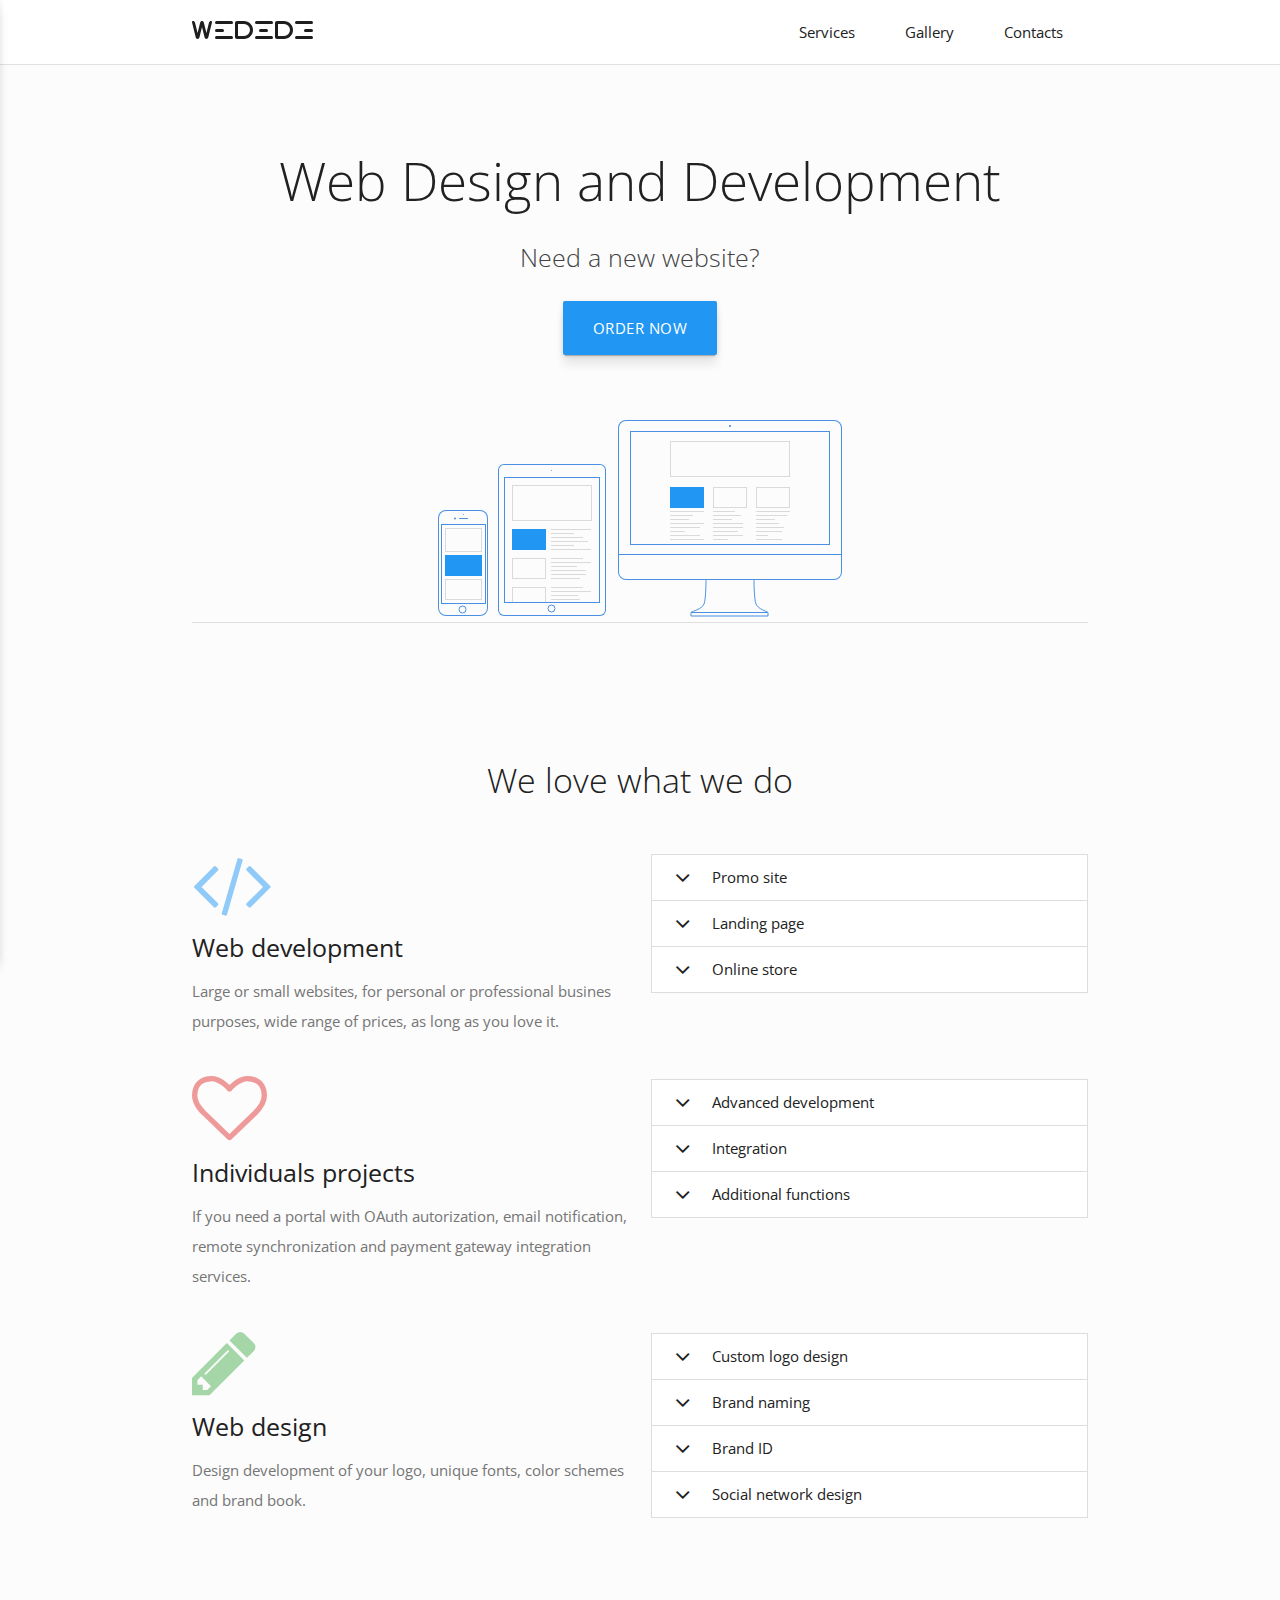
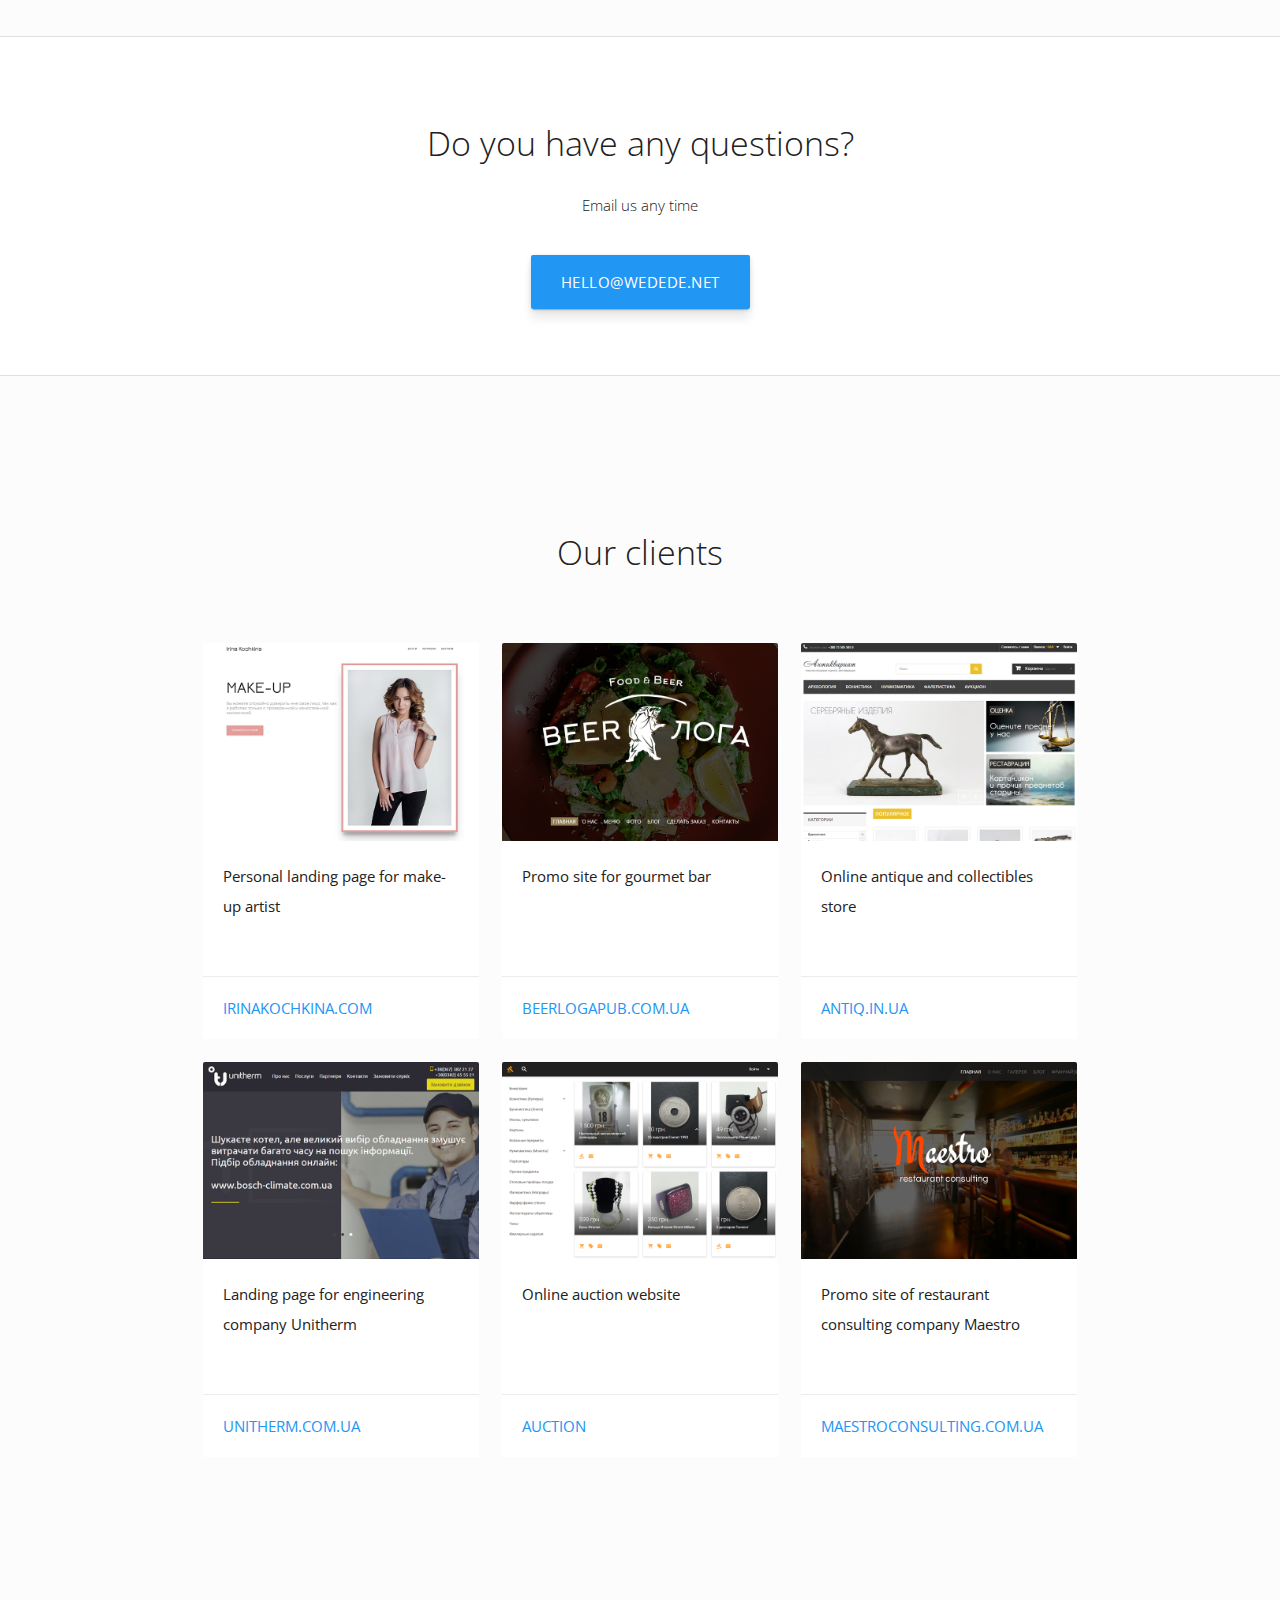
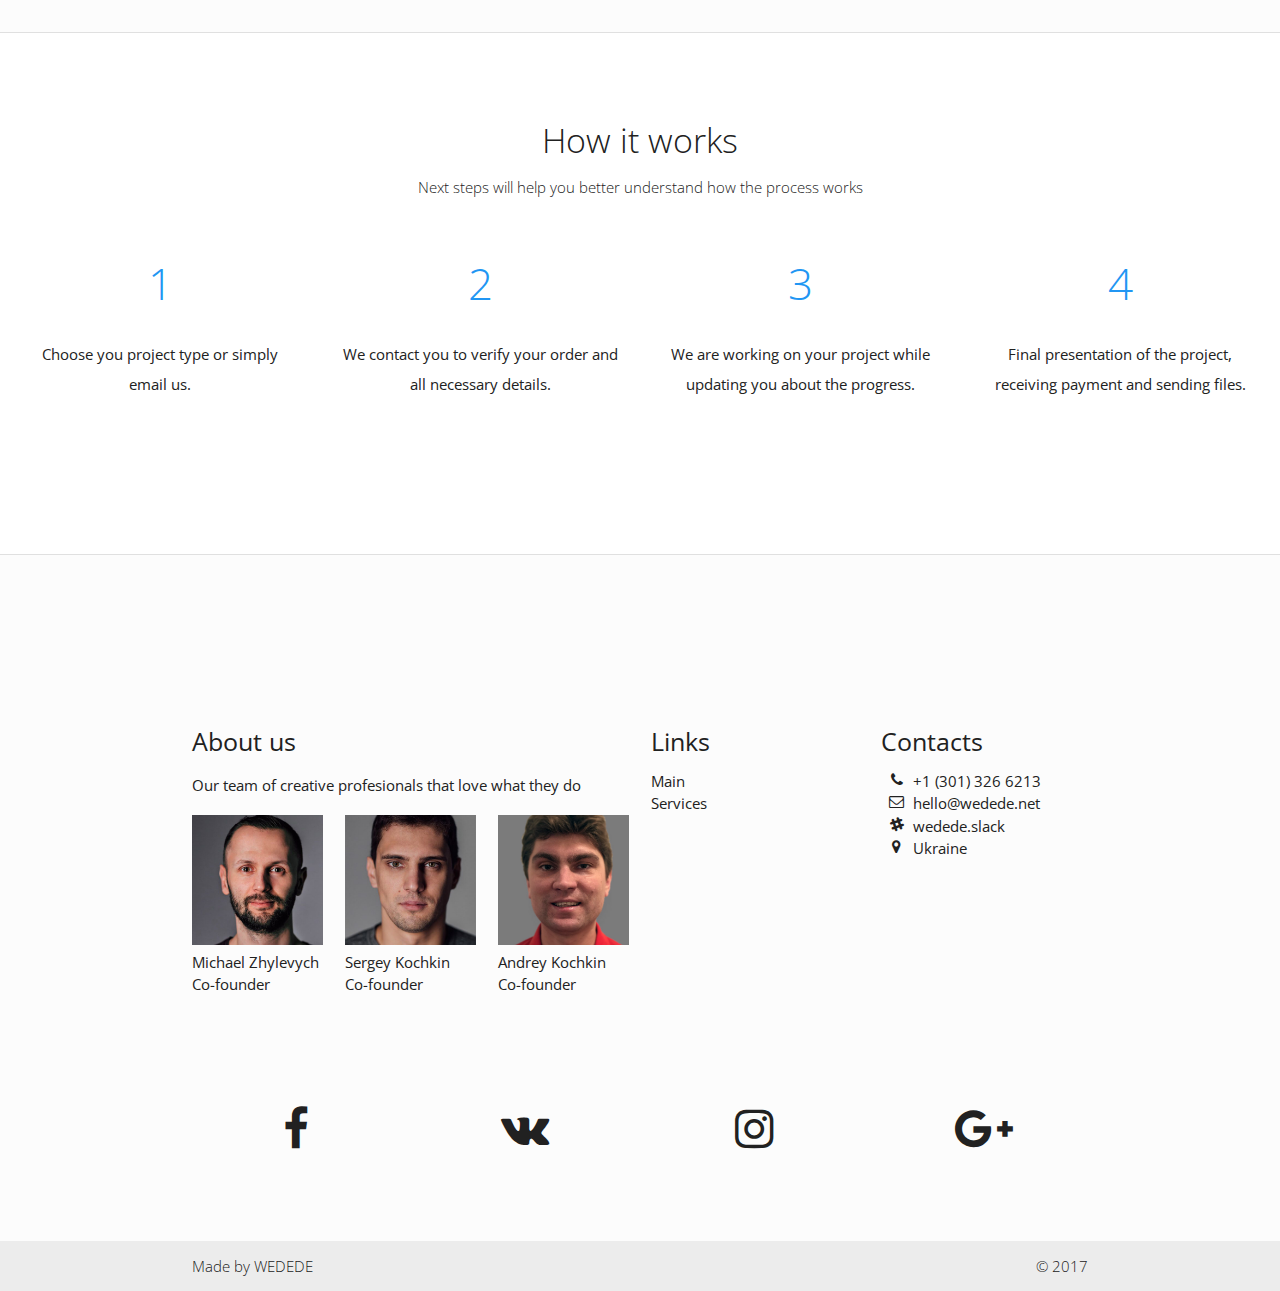
<file: html_css/wedede.net/index.html>
<!DOCTYPE html>
<html lang="en">

<head>
    <meta http-equiv="Content-Type" content="text/html; charset=UTF-8" />
    <meta name="keywords" content="Creation, developing, supporting, site, SEO, SMM, Ukraine">
    <meta name="description" content="We are creative, passionate and dedicated team with over a 5 years of web development experience">
    <meta name="viewport" content="width=device-width, initial-scale=1, maximum-scale=1.0" />
    <meta name=“robots” content=“index,follow”/>
    <META NAME="AUTHOR" content="www.wedede.net" />

    <title>Wedede - Web Design and Development</title>

    <link href="icons/favicon.png" rel="shortcut icon" type="image/png">
    <link rel="apple-touch-icon" sizes="120x120" href="icons/apple-touch-icon.png">
    <link rel="icon" type="image/png" href="icons/favicon-32x32.png" sizes="32x32">
    <link rel="icon" type="image/png" href="icons/favicon-16x16.png" sizes="16x16">
    <link rel="mask-icon" href="icons/safari-pinned-tab.svg" color="#4179e6">
    <meta name="theme-color" content="#ffffff">
    
   <!-- CSS  -->
    <link href="https://fonts.googleapis.com/css?family=Open+Sans:300,400,600,700&amp;subset=cyrillic" rel="stylesheet">
    <link href="css/materialize.min.css" type="text/css" rel="stylesheet" media="screen,projection" />
    <link href="css/style.min.css" type="text/css" rel="stylesheet" media="screen,projection" />
    <link rel="stylesheet" href="font-awesome/css/font-awesome.min.css">
    
    <!--  jquery -->
    <script src="js/jquery-2.1.1.min.js"></script>
</head>


<body class="grey lighten-5 grey-text text-darken-4">

    <nav class="white z-depth-0" role="navigation">
        
        <div class="nav-wrapper container">
            <a id="logo-container" href="index.html" class="brand-logo grey-text text-darken-4"><img src="images/wedede_logo.svg"></a>

            <ul class="right hide-on-med-and-down">
                <li><a href="services.html" class="grey-text text-darken-4">Services</a></li>
                <li><a href="#gallery" class="grey-text text-darken-4 jump">Gallery</a></li>
                <li><a href="#contacts" class="grey-text text-darken-4 jump">Contacts</a></li>
            </ul>

            <ul id="nav-mobile" class="side-nav">
                <li><a href="services.html" class="center grey-text text-darken-4">Services</a></li>
                <li><a href="#gallery" class="center grey-text text-darken-4 jump">Gallery</a></li>
                <li><a href="#contacts" class="center grey-text text-darken-4 jump">Contacts</a></li>
            </ul>

            <a href="#" data-activates="nav-mobile" class="button-collapse grey-text text-darken-4"><i class="fa fa-bars fa-2x" aria-hidden="true"></i></a>
        </div>

    </nav>

    <div class="divider"></div>

    <div class="section no-pad-bot" id="index-banner">

        <div class="container">
            <br>
            <br>
            <h2 class="header light grey-text text-darken-4 center animated fadeInDown wow">Web Design and Development</h2>
            <div class="row ">
                <h5 class="grey-text text-darken-3 center light header col s12">Need a new website?</h5>
            </div>
            <div class="row">
                <div class="center">
                    <a href="services.html" id="download-button" class="btn-large blue">Order now</a>
                </div>
            </div>
            <br>
            <br>
        </div>

        <div class="container center">
            <img class="responsive-img" src="images/welcome_div.svg">
        </div>

    </div>

    <div class="container">
        <div class="divider"></div>
    </div>

    <div class="row" style="height: 100px;">
        <div class="col s12"></div>
    </div>

    <div class="container">
        <div class="row center">
            <h4 class="col s12 light center">We love what we do</h4>
        </div>
        <div class="section">
            <!--   Icon Section   -->

            <div class="row">
                <div class="col s12 m12 l6">
                    <div class=""><i class="fa fa-code fa-5x center blue-text  text-lighten-3" aria-hidden="true"></i>
                        <h5 class="">Web development</h5>
                        <p class="grey-text text-darken-1">Large or small websites, for personal or professional busines purposes, wide range of prices, as long as you love it.</p>
                    </div>
                </div>

                <div class="col s12 m12 l6">
                    <ul class="collapsible" data-collapsible="accordion">
                        <li>
                            <div class="collapsible-header"><i class="fa fa-angle-down" aria-hidden="true"></i>Promo site</div>
                            <div class="collapsible-body">
                                <p class="light">Multipage solutions, perfect for small and medium business. &nbsp;
                                    <a class="blue-text" href="services.html?p=site"><i class="fa fa-external-link fa-1x" aria-hidden="true"></i></a>
                                </p>

                            </div>
                        </li>

                        <li>
                            <div class="collapsible-header"><i class="fa fa-angle-down" aria-hidden="true"></i>Landing page</div>
                            <div class="collapsible-body">
                                <p class="light">Single page project, perfect for advertising your business with low startup cost. &nbsp;
                                    <a class="blue-text" href="services.html?p=landing"><i class="fa fa-external-link fa-1x" aria-hidden="true"></i></a></p>
                            </div>
                        </li>

                        <li>
                            <div class="collapsible-header"><i class="fa fa-angle-down" aria-hidden="true"></i>Online store</div>
                            <div class="collapsible-body">
                                <p class="light">Perfect for selling your merchandise and services online. &nbsp;
                                    <a class="blue-text" href="services.html?p=e_commerce"><i class="fa fa-external-link fa-1x" aria-hidden="true"></i></a></p>
                            </div>
                        </li>
                    </ul>
                </div>
            </div>

            <div class="row">
                <div class="col s12 m12 l6">
                    <div class=""><i class="fa fa-heart-o fa-5x center red-text  text-lighten-3" aria-hidden="true"></i>
                        <h5 class="">Individuals projects</h5>
                        <p class="grey-text text-darken-1">If you need a portal with OAuth autorization, email notification, remote synchronization and payment gateway integration services.</p>
                    </div>
                </div>

                <div class="col s12 m12 l6">
                    <ul class="collapsible" data-collapsible="accordion">
                        <li>
                            <div class="collapsible-header"><i class="fa fa-angle-down" aria-hidden="true"></i>Advanced development</div>
                            <div class="collapsible-body">
                                <p class="light">Creations of portals, services, bots and custom software solutions. &nbsp;
                                    <a class="blue-text" href="services.html?i=f_21"><i class="fa fa-external-link fa-1x" aria-hidden="true"></i></a></p>
                            </div>
                        </li>

                        <li>
                            <div class="collapsible-header"><i class="fa fa-angle-down" aria-hidden="true"></i>Integration</div>
                            <div class="collapsible-body">
                                <p class="light">Integration and synchronization of the project with different API and software platforms. &nbsp;
                                    <a class="blue-text" href="services.html?i=f_22"><i class="fa fa-external-link fa-1x" aria-hidden="true"></i></a></p>
                            </div>
                        </li>

                        <li>
                            <div class="collapsible-header"><i class="fa fa-angle-down" aria-hidden="true"></i>Additional functions</div>
                            <div class="collapsible-body">
                                <p class="light">Expansion of existing project using additional modules. &nbsp;
                                    <a class="blue-text" href="services.html?i=f_23"><i class="fa fa-external-link fa-1x" aria-hidden="true"></i></a></p>
                            </div>
                        </li>
                    </ul>
                </div>
            </div>

            <div class="row">
                <div class="col s12 m12 l6">
                    <div class=""><i class="fa fa-pencil fa-5x center green-text  text-lighten-3" aria-hidden="true"></i>
                        <h5 class="">Web design</h5>
                        <p class="grey-text text-darken-1">Design development of your logo, unique fonts, color schemes and brand book.</p>
                    </div>
                </div>

                <div class="col s12 m12 l6">
                    <ul class="collapsible" data-collapsible="accordion">
                        <li>
                            <div class="collapsible-header"><i class="fa fa-angle-down" aria-hidden="true"></i>Custom logo design</div>
                            <div class="collapsible-body">
                                <p class="light">Development of unique and attractive logo for your business or brand. &nbsp;
                                    <a class="blue-text" href="c?i=f_30"><i class="fa fa-external-link fa-1x" aria-hidden="true"></i></a></p>
                            </div>
                        </li>

                        <li>
                            <div class="collapsible-header"><i class="fa fa-angle-down" aria-hidden="true"></i>Brand naming</div>
                            <div class="collapsible-body">
                                <p class="light">Creating of a meaningful name for your company, website or project. &nbsp;
                                    <a class="blue-text" href="services.html?i=f_31"><i class="fa fa-external-link fa-1x" aria-hidden="true"></i></a></p>
                            </div>
                        </li>

                        <li>
                            <div class="collapsible-header"><i class="fa fa-angle-down" aria-hidden="true"></i>Brand ID</div>
                            <div class="collapsible-body">
                                <p class="light">Creating of a visual concept of your corporate style. &nbsp;
                                    <a class="blue-text" href="services.html?i=f_32"><i class="fa fa-external-link fa-1x" aria-hidden="true"></i></a></p>
                            </div>
                        </li>

                        <li>
                            <div class="collapsible-header"><i class="fa fa-angle-down" aria-hidden="true"></i>Social network design</div>
                            <div class="collapsible-body">
                                <p class="light">Devolopment of design elements for your social network groups. &nbsp;
                                    <a class="blue-text" href="services.html?i=f_33"><i class="fa fa-external-link fa-1x" aria-hidden="true"></i></a></p>
                            </div>
                        </li>
                    </ul>
                </div>
            </div>
        </div>
        <!-- end of "section" -->
        <br>
        <br>
        <br>
    </div>

    <div class="divider"></div>

    <div class="row white lighten-5 grey-text text-darken-4">
        <div class="row" style="height:50px;"></div>
        <div class="row container">
            <h4 class="col s12 light center">Do you have any questions?</h4>

            <div class="col s12 l6 center offset-l3">
                <p class="light">Email us any time</p>
            </div>
        </div>

        <div class="col s12 center">
            <input class="btn-large blue white-text" type="button" value="hello@wedede.net" onClick="window.location.href='mailto:hello@wedede.net?subject=Order';" />
        </div>

        <div class="row" style="height:100px;"></div>
        <div class="divider"></div>
    </div>

    <div id="gallery" class="row">

        <div class="row" style="height:100px;"></div>
        <h4 class="col s12 light center">Our clients</h4>
        <div class="row" style="height:100px;"></div>
        <div class="row container">

            <div class="col s12 m6 l4">
                <div class="card hoverable">
                    <div class="card-image">
                        <img src="images/gallery/irinakochkina-com.png">
                    </div>
                    <div class="card-content">
                        <p>Personal landing page for make-up artist</p>
                    </div>
                    <div class="card-action">
                        <a class="blue-text" href="http://irinakochkina.com" target="_blank">irinakochkina.com</a>
                    </div>
                </div>
            </div>

            <div class="col s12 m6 l4">
                <div class="card hoverable">
                    <div class="card-image">
                        <img src="images/gallery/beerlogapub-com-ua.png">
                    </div>
                    <div class="card-content">
                        <p>Promo site for gourmet bar</p>
                    </div>
                    <div class="card-action">
                        <a class="blue-text" href="http://beerlogapub.com.ua" target="_blank">beerlogapub.com.ua</a>
                    </div>
                </div>
            </div>

            <div class="col s12 m6 l4">
                <div class="card hoverable">
                    <div class="card-image">
                        <img src="images/gallery/antiq-in-ua.png">
                    </div>
                    <div class="card-content">
                        <p>Online antique and collectibles store</p>
                    </div>
                    <div class="card-action">
                        <a class="blue-text" href="http://antiq.in.ua" target="_blank">antiq.in.ua</a>
                    </div>
                </div>
            </div>

            <div class="col s12 m6 l4">
                <div class="card hoverable">
                    <div class="card-image">
                        <img src="images/gallery/unitherm-com-ua.png">
                    </div>
                    <div class="card-content">
                        <p>Landing page for engineering company Unitherm</p>
                    </div>
                    <div class="card-action">
                        <a class="blue-text" href="http://unitherm.com.ua" target="_blank">Unitherm.com.ua</a>
                    </div>
                </div>
            </div>

            <div class="col s12 m6 l4">
                <div class="card hoverable">
                    <div class="card-image">
                        <img src="images/gallery/anitq-in-ua-auction.png">
                    </div>
                    <div class="card-content">
                        <p>Online auction website</p>
                    </div>
                    <div class="card-action">
                        <a class="blue-text" href="http://antiq.in.ua/auction/" target="_blank">Auction</a>
                    </div>
                </div>
            </div>

            <div class="col s12 m6 l4">
                <div class="card hoverable">
                    <div class="card-image">
                        <img src="images/gallery/maestroconsulting-com-ua.png">
                    </div>
                    <div class="card-content">
                        <p>Promo site of restaurant consulting company Maestro</p>
                    </div>
                    <div class="card-action">
                        <a class="blue-text" href="http://maestroconsulting.com.ua" target="_blank">Maestroconsulting.com.ua</a>
                    </div>
                </div>
            </div>

        </div>

        <div class="row" style="height:100px;"></div>

    </div>

    <div class="divider"></div>

    <div class="row white lighten-5 grey-text text-darken-4">
        <div class="row" style="height:50px;"></div>

        <div class="row">
            <h4 class="col s12 light center">How it works</h4>

            <div class="center">
                <p class="light">Next steps will help you better understand how the process works</p>
            </div>
        </div>

        <div class="row">

            <div id="test" class="col s12 m3 l3 blue-text">
                <h3 class="thin center">1</h3>
                <div class="col l12">
                    <p class="grey-text text-darken-4 center">Choose you project type or simply email us.</p>
                </div>
            </div>
            <div class="col s12 m3 l3 blue-text">
                <h3 class="thin center">2</h3>
                <div class="col l12">
                    <p class="grey-text text-darken-4 center">We contact you to verify your order and all necessary details.</p>
                </div>
            </div>
            <div class="col s12 m3 l3 blue-text">
                <h3 class="thin center">3</h3>
                <div class="col l12">
                    <p class="grey-text text-darken-4 center">We are working on your project while updating you about the progress.</p>
                </div>
            </div>
            <div class="col s12 m3 l3 blue-text">
                <h3 class="thin center">4</h3>
                <div class="col l12">
                    <p class="grey-text text-darken-4 center">Final presentation of the project, receiving payment and sending files.</p>
                </div>
            </div>

        </div>

        <div class="row" style="height:100px;"></div>
        <div class="divider"></div>
    </div>

    <div class="row" style="height: 100px;">
        <div class="col s12"></div>
    </div>

    <footer class="page-footer grey lighten-5">
        <div class="container">
            <div id="contacts" class="row">
                <div class="col l6 s12">
                    <h5 class="">About us</h5>
                    <p class="">Our team of creative profesionals that love what they do</p>

                   <div class="row">
                        <div class="col s4 m4 l4"><img class="responsive-img" src="images/photo/MZ.jpg">Michael Zhylevych<br>Co-founder</div>
                        <div class="col s4 m4 l4"><img class="responsive-img" src="images/photo/SK.jpg">Sergey Kochkin<br>Co-founder</div>
                       <div class="col s4 m4 l4"><img class="responsive-img" src="images/photo/AK.jpg">Andrey Kochkin<br>Co-founder</div>
                    </div>

                </div>
                <div class="col l3 s12">
                    <h5 class="grey-text text-darken-4">Links</h5>
                    <ul>
                        <li><a class="grey-text text-darken-4" href="index.html">Main</a></li>
                        <li><a class="grey-text text-darken-4" href="services.html">Services</a></li>
                    </ul>
                </div>
                <div class="col l3 s12">
                    <h5 class="grey-text text-darken-4">Contacts</h5>
                    <ul class="fa-ul">
                        <li class="grey-text text-darken-4"><i class="fa-li fa fa-phone fa-1x"></i>+1 (301) 326 6213</li>
                        <li class="grey-text text-darken-4"><i class="fa-li fa fa-envelope-o fa-1x"></i><a class="grey-text text-darken-4" href="mailto:hello@wedede.net?subject=Order">hello@wedede.net</a></li>
                        <li class="grey-text text-darken-4 hide-on-med-and-down"><i class="fa-li fa fa-slack fa-1x"></i><a class="grey-text text-darken-4" href="https://wedede.slack.com/messages/hello" target="_blank">wedede.slack</a></li>
                         <li class="grey-text text-darken-4 hide-on-large-only"><i class="fa-li fa fa-slack fa-1x"></i><a class="grey-text text-darken-4" href=" slack://channel?id=C3UJAG189&team=T2GB9BRK7" target="_blank">wedede.slack</a></li>
                        <li class="grey-text text-darken-4"><i class="fa-li fa fa-map-marker fa-1x"></i>Ukraine</li>

                    </ul>
                </div>
            </div>

        </div>

        <div class="row" style="height: 50px;">
            <div class="col s12"></div>
        </div>

        <div class="container">
            <div class="row ">
                <h5 class="grey-text text-darken-4 center"></h5>
                <div class="col l3 s3 center">
                    <a class="grey-text text-darken-4" href="https://www.facebook.com/wedede.net/" target="_blank"><i class="fa fa-facebook fa-3x" aria-hidden="true"></i></a>
                </div>
                <div class="col l3 s3 center">
                    <a class="grey-text text-darken-4" href="https://vk.com/wededenet" target="_blank"><i class="fa fa-vk fa-3x" aria-hidden="true"></i></a>
                </div>

                <div class="col l3 s3 center">
                    <a class="grey-text text-darken-4" href="https://www.instagram.com/wededenet/" target="_blank"><i class="fa fa-instagram fa-3x" aria-hidden="true"></i></a>
                </div>
                <div class="col l3 s3 center">
                    <a class="grey-text text-darken-4" href="https://plus.google.com/communities/117767921132823065528" target="_blank"><i class="fa fa-google-plus fa-3x" aria-hidden="true"></i></a>
                </div>

            </div>
        </div>

        <div class="row" style="height: 50px;">
            <div class="col s12"></div>
        </div>


        <div class="footer-copyright">
            <div class="container grey-text text-darken-4">
                Made by <a class="grey-text text-darken-4" href="http://wedede.net">WEDEDE</a>
                <a class="grey-text text-darken-4 right">&copy; 2017</a>
            </div>
        </div>

    </footer>

 <!--  Google Analytics & other scripts-->
    <script>
    (function(i, s, o, g, r, a, m) {
            i['GoogleAnalyticsObject'] = r;
            i[r] = i[r] || function() {
                (i[r].q = i[r].q || []).push(arguments)
            }, i[r].l = 1 * new Date();
            a = s.createElement(o),
                m = s.getElementsByTagName(o)[0];
            a.async = 1;
            a.src = g;
            m.parentNode.insertBefore(a, m)
        })(window, document, 'script', 'https://www.google-analytics.com/analytics.js', 'ga');
        ga('create', 'UA-91060292-1', 'auto');
        ga('send', 'pageview');

</script>
<script src="js/materialize.min.js"></script>
<script src="js/index.min.js"></script>
</body>
</html>
</file>
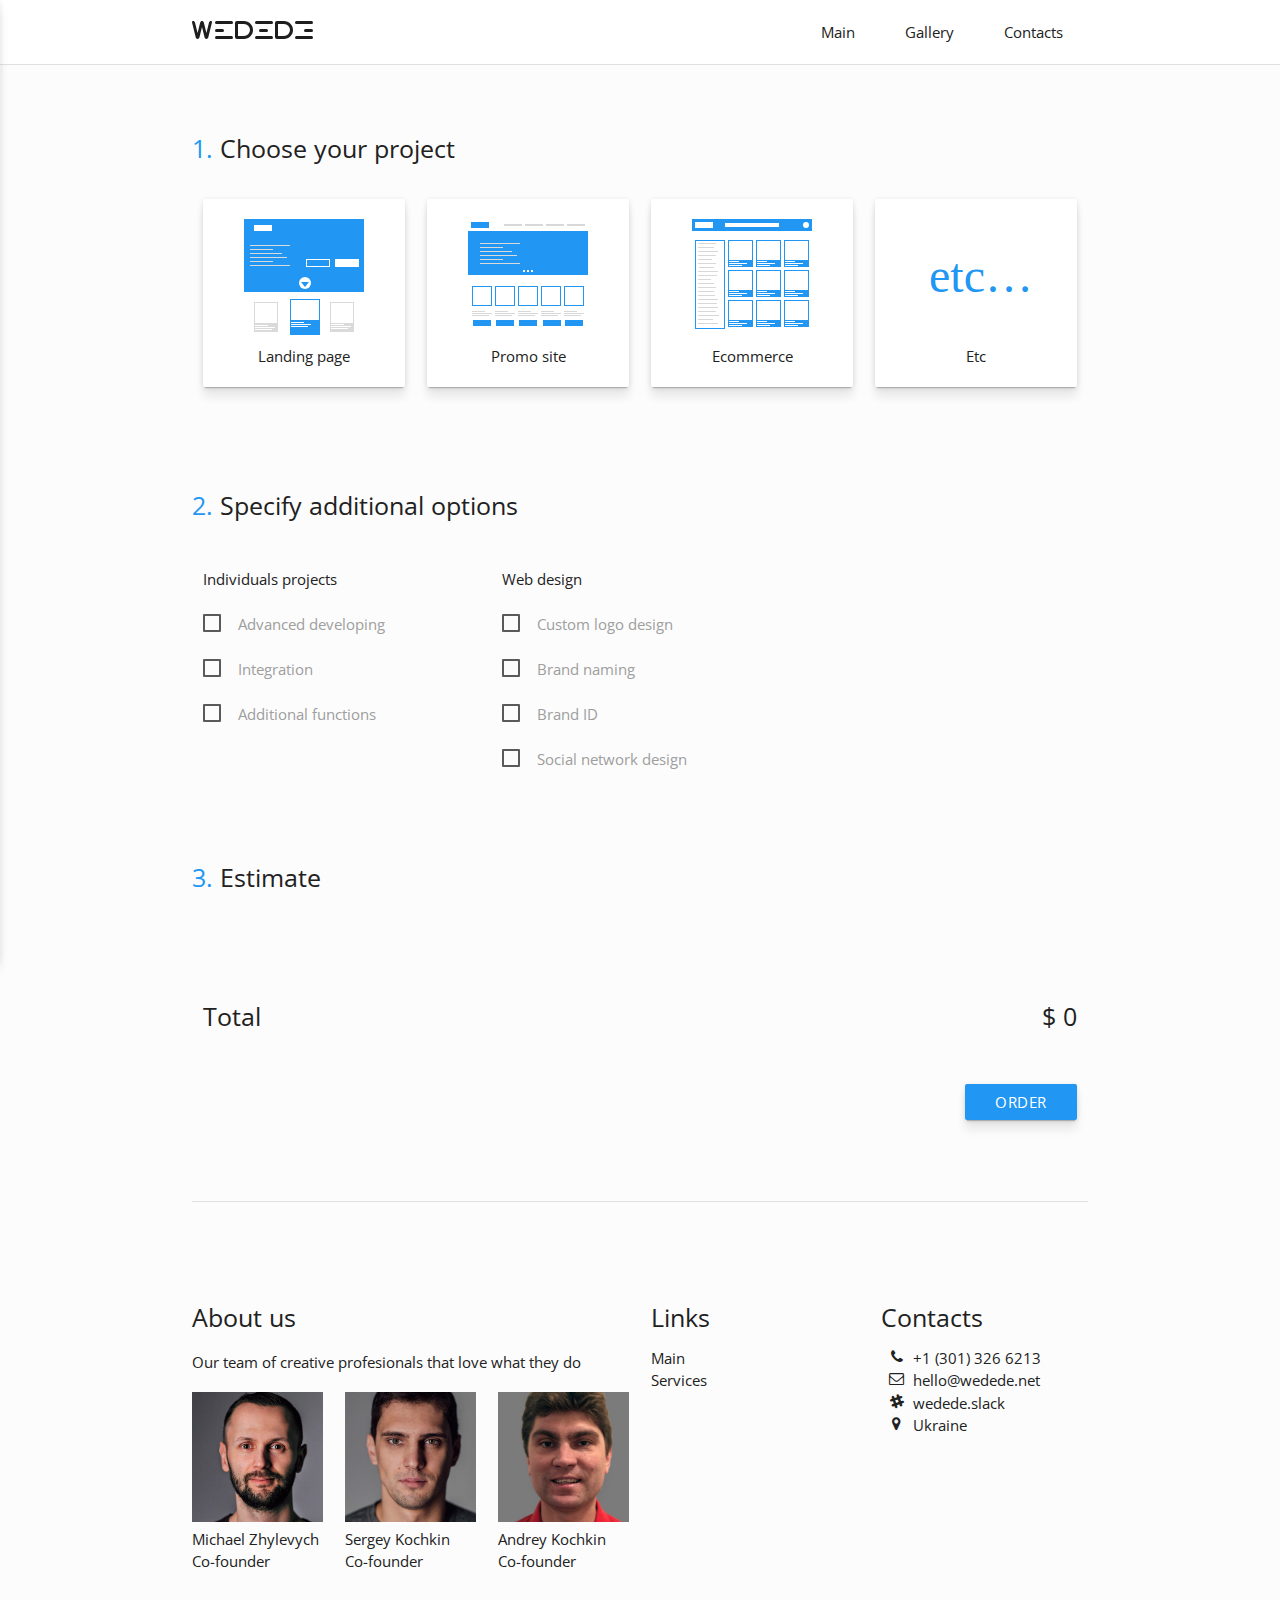
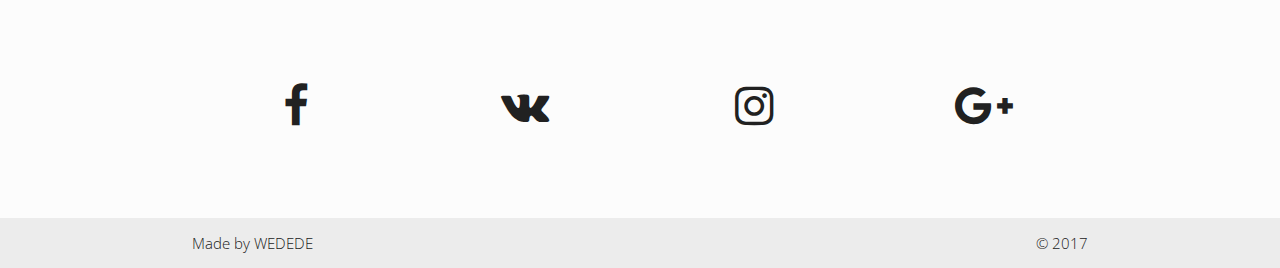
<file: html_css/wedede.net/services.html>
<!DOCTYPE html>
<html lang="en">

<head>
    <meta http-equiv="Content-Type" content="text/html; charset=UTF-8" />
    <meta name="keywords" content="Creation, developing, supporting, site, SEO, SMM, Ukraine">
    <meta name="description" content="We are creative, passionate and dedicated team with over a 5 years of web development experience">
    <meta name="viewport" content="width=device-width, initial-scale=1, maximum-scale=1.0" />
    <meta name=“robots” content=“index,follow”/>
    <META NAME="AUTHOR" content="www.wedede.net" />
    <title>Wedede - Services</title>
    <link href="favicon.png" rel="shortcut icon" type="image/png">

   <!-- CSS  -->
    <link href="https://fonts.googleapis.com/css?family=Open+Sans:300,400,600,700&amp;subset=cyrillic" rel="stylesheet">
    <link href="css/materialize.min.css" type="text/css" rel="stylesheet" media="screen,projection" />
    <link href="css/style.min.css" type="text/css" rel="stylesheet" media="screen,projection" />
    <link rel="stylesheet" href="font-awesome/css/font-awesome.min.css">
    
    <!--  jquery -->
    <script src="js/jquery-2.1.1.min.js"></script>
    
</head>

<body class="grey lighten-5 grey-text text-darken-4">

    <!--emails modal window-->
    <div id="modal_email" class="modal">
        <div class="modal-content">
            <h4>Email</h4>
            <p>Leave us your email so we contact you</p>
            <div class="row">
                <div class="input-field col s12">
                    <input id="email" type="email" class="validate">
                    <label for="email" data-error="Wrong email adress" data-success="">Email</label>
                </div>
            </div>
            <div class="modal-footer">
                <button class="modal-close btn-flat" id="send_order">Send</button>
                <a href="#" class="modal-action modal-close btn-flat">Cancel</a>
            </div>
        </div>
    </div>

    <nav class="white z-depth-0" role="navigation">
        <div class="nav-wrapper container">
            <a id="logo-container" href="index.html" class="brand-logo grey-text text-darken-4"><img src="images/wedede_logo.svg"></a>

            <ul class="right hide-on-med-and-down">
                <li><a href="index.html" class="grey-text text-darken-4">Main</a></li>
                <li><a href="index.html#gallery" class="grey-text text-darken-4">Gallery</a></li>
                <li><a href="#contacts" class="grey-text text-darken-4 jump">Contacts</a></li>
            </ul>

            <ul id="nav-mobile" class="side-nav">
                <li><a href="index.html" class="center grey-text text-darken-4">Main</a></li>
                    <li><a href="index.html#gallery" class="center grey-text text-darken-4">Gallery</a></li>
                    <li><a href="#contacts" class="center grey-text text-darken-4 jump">Contacts</a></li>
            </ul>
            <a href="#" data-activates="nav-mobile" class="button-collapse grey-text text-darken-4"><i class="fa fa-bars fa-2x" aria-hidden="true"></i></a>
        </div>
    </nav>

    <div class="divider"></div>

    <div class="row" style="height: 50px;">
        <div class="col s12"></div>
    </div>

    <div class="row container">
        <h5 class="header"><span class="blue-text">1. </span>Choose your project</h5>
    </div>

    <div class="row container">

        <div class="col s12 m6 l3 center">
            <div class="card-panel z-depth-1 hoverable white" target='landing' id='landing_button' data-price='490'>
                <div class="hide-on-small-only">
                <img  src="images/landing_page.svg"><br>
                <span class="grey-text text-darken-4">Landing page
                </span>
                </div>
                <div class="hide-on-med-and-up">
                <h5>Landing page</h5>
                </div>
            </div>
        </div>

        <div class="col s12 m6 l3 center">
            <div class="card-panel z-depth-1 hoverable white" target='site' id='site_button' data-price='790'><div class="hide-on-small-only">
                <img  src="images/promo_site.svg"><br>
                <span class="grey-text text-darken-4">Promo site
                </span>
                </div>
                <div class="hide-on-med-and-up">
                <h5>Promo site</h5>
                </div>
            </div>
        </div>

        <div class="col s12 m6 l3 center">
            <div class="card-panel z-depth-1 hoverable white" target='e_commerce' id='e_commerce_button' data-price='990'><div class="hide-on-small-only">
                <img  src="images/web_store.svg"><br>
                <span class="grey-text text-darken-4">Ecommerce
                </span>
                </div>
                <div class="hide-on-med-and-up">
                <h5>Ecommerce</h5>
                </div>
            </div>
        </div>

        <div class="col s12 m6 l3 center">
            <div class="card-panel z-depth-1 hoverable white" target='other' id='other_button' data-price='0'><div class="hide-on-small-only">
                <img  src="images/etc.svg"><br>
                <span class="grey-text text-darken-4">Etc
                </span>
                </div>
                <div class="hide-on-med-and-up">
                <h5>Etc</h5>
                </div>
            </div>
        </div>

    </div>

    <div class="row" style="height: 50px;">
        <div class="col s12"></div>
    </div>

    <div class="row container">
        <h5 class="header"><span class="blue-text">2. </span>Specify additional options</h5>
    </div>

    <div class="row container">

        <div class="col s12 m12 l4">
            <form action="#">
                <p>Individuals projects</p>
                <p>
                    <input name="group2" type="checkbox" id="f_21" data-price='200' />
                    <label class="tooltipped" data-position="top" data-delay="200" data-tooltip="Creating chat bots and individual software solutinos. From $200" for="f_21">Advanced developing</label>
                </p>
                <p>
                    <input name="group2" type="checkbox" id="f_22" data-price='200' />
                    <label class="tooltipped" data-position="top" data-delay="200" data-tooltip="Integration with different API. From $200" for="f_22">Integration</label>
                </p>
                <p>
                    <input name="group2" type="checkbox" id="f_23" data-price='100' />
                    <label class="tooltipped" data-position="top" data-delay="200" data-tooltip="Small changes. From $100" for="f_23">Additional functions</label>
                </p>

            </form>
        </div>

        <div class="col s12 m12 l4">
            <form action="#">
                <p>Web design</p>
                <p>
                    <input name="group3" type="checkbox" id="f_30" data-price='200' />
                    <label class="tooltipped" data-position="top" data-delay="200" data-tooltip="3 original logo concepts. From $200" for="f_30">Custom logo design</label>
                </p>
                <p>
                    <input name="group3" type="checkbox" id="f_31" data-price='300' />
                    <label class="tooltipped" data-position="top" data-delay="200" data-tooltip="From $300" for="f_31">Brand naming</label>
                </p>
                <p>
                    <input name="group3" type="checkbox" id="f_32" data-price='500' />
                    <label class="tooltipped" data-position="top" data-delay="200" data-tooltip="From $500" for="f_32">Brand ID</label>
                </p>
                <p>
                    <input name="group3" type="checkbox" id="f_33" data-price='100' />
                    <label class="tooltipped" data-position="top" data-delay="200" data-tooltip="Design you social network page. From $100" for="f_33">Social network design</label>
                </p>
            </form>
        </div>

        <div class="col s12 m12 l4">
            <form action="#">
                <p style="display:none;" id='dynamic_header'>Extras</p>
                <div id="landing_field" class="dynamic_checkboxes" style='display:none;'>
                    <p>
                        <input name="group4" type="checkbox" id="f_41" data-price='25' />
                        <label class="tooltipped" data-position="top" data-delay="200" data-tooltip="We provide web hosting for 1 year. From $25" for="f_41">Web Hosting services for 1 year</label>
                    </p>
                    <p>
                        <input name="group4" type="checkbox" id="f_42" data-price='20' />
                        <label class="tooltipped" data-position="top" data-delay="200" data-tooltip="Convenient feature to contact you clients. From $20" for="f_42">Feedback form</label>
                    </p>
                </div>

                <div id="site_field" class="dynamic_checkboxes" style='display:none'>
                    <p>
                        <input name="group4" type="checkbox" id="f_44" data-price='25' />
                        <label class="tooltipped" data-position="top" data-delay="200" data-tooltip="We provide web hosting for 1 year. From $25" for="f_44">Web Hosting services for 1 year</label>
                    </p>
                    <p>
                        <input name="group4" type="checkbox" id="f_45" data-price='20' />
                        <label class="tooltipped" data-position="top" data-delay="200" data-tooltip="Convenient feature to contact you clients. From $20" for="f_45">Feedback form</label>
                    </p>
                </div>

                <div id="e_commerce_field" class="dynamic_checkboxes" style='display:none'>
                    <p>
                        <input name="group4" type="checkbox" id="f_46" data-price='50' />
                        <label class="tooltipped" data-position="top" data-delay="200" data-tooltip="We provide web hosting for 1 year. From $50" for="f_46">Web Hosting services for 1 year</label>
                    </p>
                    <p>
                        <input name="group4" type="checkbox" id="f_47" data-price='5' />
                        <label class="tooltipped" data-position="top" data-delay="200" data-tooltip="Entering information for one item for you page. From $5" for="f_47">Fill up for 1 item</label>
                    </p>
                    <p>
                        <input name="group4" type="checkbox" id="f_48" data-price='20' />
                        <label class="tooltipped" data-position="top" data-delay="200" data-tooltip="Convenient feature to contact you clients. From $20" for="f_48">Feedback form</label>
                    </p>
                </div>

                <div id="other_field" class="dynamic_checkboxes" style='display:none'>
                    <p>
                        <input name="group4" type="checkbox" id="f_49" data-price='200' />
                        <label class="tooltipped" data-position="top" data-delay="200" data-tooltip="Minor design changes for you page. From $200" for="f_49">Minor design changes</label>
                    </p>
                    <p>
                        <input name="group4" type="checkbox" id="f_50" data-price='300' />
                        <label class="tooltipped" data-position="top" data-delay="200" data-tooltip="Mobile version of your web site. From $300" for="f_50">Mobile version</label>
                    </p>
                    <p>
                        <input name="group4" type="checkbox" id="f_52" data-price='50' />
                        <label class="tooltipped" data-position="top" data-delay="200" data-tooltip="From $50" for="f_52">Set up Google Analytics</label>
                    </p>

                </div>
            </form>
        </div>

    </div>

    <div class="row" style="height: 50px;">
        <div class="col s12"></div>
    </div>

    <div class="row container">
        <h5 class="header"><span class="blue-text">3. </span>Estimate</h5>
    </div>

    <div id='order_data'>
        <div class="row container" style="height: 50px;" id='summary'>
            <div class="col s12" id='main_feature'>
            </div>
            <div class="col s12" id='optional_features'>
            </div>
        </div>
        <div class="row container" style="height: 50px;">
            <div class="col s12">
                <h5><span class='left'>Total</span><span class='right' id='amount'>0</span><span class='right' id='currency'>$&nbsp;</span></h5>
            </div>
        </div>
    </div>

    <div class="row container" style="height: 50px;">
        <div class="col s12">
            <br>
            <span class='right'><button class="btn right blue" data-target="modal_email">Order</button></span><br><br><br>
        </div>
    </div>

    <div class="row" style="height: 50px;">
        <div class="col s12"></div>
    </div>

    <div class="container">
        <div class="divider"></div>
    </div>

    <div class="row" style="height: 50px;">
        <div class="col s12"></div>
    </div>

    <footer class="page-footer grey lighten-5">
        <div class="container">
            <div id="contacts" class="row">

                <div class="col l6 s12">
                    <h5 class="">About us</h5>
                    <p class="">Our team of creative profesionals that love what they do</p>
                    <div class="row">
                        <div class="col s4 m4 l4"><img class="responsive-img" src="images/photo/MZ.jpg">Michael Zhylevych<br>Co-founder</div>
                        <div class="col s4 m4 l4"><img class="responsive-img" src="images/photo/SK.jpg">Sergey Kochkin<br>Co-founder</div>
                       <div class="col s4 m4 l4"><img class="responsive-img" src="images/photo/AK.jpg">Andrey Kochkin<br>Co-founder</div>
                    </div>
                </div>

                <div class="col l3 s12">
                    <h5 class="grey-text text-darken-4">Links</h5>
                    <ul>
                        <li><a class="grey-text text-darken-4" href="index.html">Main</a></li>
                        <li><a class="grey-text text-darken-4" href="services.html">Services</a></li>
                    </ul>
                </div>

                <div class="col l3 s12">
                    <h5 class="grey-text text-darken-4">Contacts</h5>
                    <ul class="fa-ul">
                        <li class="grey-text text-darken-4"><i class="fa-li fa fa-phone fa-1x"></i>+1 (301) 326 6213</li>
                        <li class="grey-text text-darken-4"><i class="fa-li fa fa-envelope-o fa-1x"></i><a class="grey-text text-darken-4" href="mailto:hello@wedede.net?subject=hello wedede">hello@wedede.net</a></li>
                        <li class="grey-text text-darken-4 hide-on-med-and-down"><i class="fa-li fa fa-slack fa-1x"></i><a class="grey-text text-darken-4" href="https://wedede.slack.com/messages/hello" target="_blank">wedede.slack</a></li>
                         <li class="grey-text text-darken-4 hide-on-large-only"><i class="fa-li fa fa-slack fa-1x"></i><a class="grey-text text-darken-4" href=" slack://channel?id=C3UJAG189&team=T2GB9BRK7" target="_blank">wedede.slack</a></li>
                        <li class="grey-text text-darken-4"><i class="fa-li fa fa-map-marker fa-1x"></i>Ukraine</li>
                    </ul>
                </div>

            </div>
        </div>

        <div class="row" style="height: 50px;">
            <div class="col s12"></div>
        </div>

        <div class="container">
            <div class="row ">
                <h5 class="grey-text text-darken-4 center"></h5>
                <div class="col l3 s3 center">
                    <a class="grey-text text-darken-4" href="https://www.facebook.com/wedede.net/" target="_blank"><i class="fa fa-facebook fa-3x" aria-hidden="true"></i></a>
                </div>
                <div class="col l3 s3 center">
                    <a class="grey-text text-darken-4" href="https://vk.com/wededenet" target="_blank"><i class="fa fa-vk fa-3x" aria-hidden="true"></i></a>
                </div>

                <div class="col l3 s3 center">
                    <a class="grey-text text-darken-4" href="https://www.instagram.com/wededenet/" target="_blank"><i class="fa fa-instagram fa-3x" aria-hidden="true"></i></a>
                </div>
                <div class="col l3 s3 center">
                    <a class="grey-text text-darken-4" href="https://plus.google.com/communities/117767921132823065528" target="_blank"><i class="fa fa-google-plus fa-3x" aria-hidden="true"></i></a>
                </div>
            </div>
        </div>

        <div class="row" style="height: 50px;">
            <div class="col s12"></div>
        </div>

        <div class="footer-copyright">
            <div class="container grey-text text-darken-4">
                Made by <a class="grey-text text-darken-4" href="http://wedede.net">WEDEDE</a>
                <a class="grey-text text-darken-4 right">&copy; 2017</a>
            </div>
        </div>
    </footer>
  <!--  Google Analytics & other scripts-->
    <script>
     (function(i, s, o, g, r, a, m) {
            i['GoogleAnalyticsObject'] = r;
            i[r] = i[r] || function() {
                (i[r].q = i[r].q || []).push(arguments)
            }, i[r].l = 1 * new Date();
            a = s.createElement(o),
                m = s.getElementsByTagName(o)[0];
            a.async = 1;
            a.src = g;
            m.parentNode.insertBefore(a, m)
        })(window, document, 'script', 'https://www.google-analytics.com/analytics.js', 'ga');
        ga('create', 'UA-91060292-1', 'auto');
        ga('send', 'pageview');
        
 
</script>
<script src="js/materialize.min.js"></script>
<script src="js/services_init.min.js"></script>
</body>
</html>
</file>
<file: html_css/wedede.net/css/style.min.css>
@charset "UTF-8";.animated{-webkit-animation-duration:1s;animation-duration:1s;-webkit-animation-fill-mode:both;animation-fill-mode:both}@-webkit-keyframes flipOutX{from{-webkit-transform:perspective(400px);transform:perspective(400px)}30%{-webkit-transform:perspective(400px) rotate3d(1,0,0,-20deg);transform:perspective(400px) rotate3d(1,0,0,-20deg);opacity:1}to{-webkit-transform:perspective(400px) rotate3d(1,0,0,90deg);transform:perspective(400px) rotate3d(1,0,0,90deg);opacity:0}}@keyframes flipOutX{from{-webkit-transform:perspective(400px);transform:perspective(400px)}30%{-webkit-transform:perspective(400px) rotate3d(1,0,0,-20deg);transform:perspective(400px) rotate3d(1,0,0,-20deg);opacity:1}to{-webkit-transform:perspective(400px) rotate3d(1,0,0,90deg);transform:perspective(400px) rotate3d(1,0,0,90deg);opacity:0}}.flipOutX{-webkit-animation-name:flipOutX;animation-name:flipOutX;-webkit-backface-visibility:visible!important;backface-visibility:visible!important}@-webkit-keyframes flipInX{from{-webkit-transform:perspective(400px) rotate3d(1,0,0,90deg);transform:perspective(400px) rotate3d(1,0,0,90deg);-webkit-animation-timing-function:ease-in;animation-timing-function:ease-in;opacity:0}40%{-webkit-transform:perspective(400px) rotate3d(1,0,0,-20deg);transform:perspective(400px) rotate3d(1,0,0,-20deg);-webkit-animation-timing-function:ease-in;animation-timing-function:ease-in}60%{-webkit-transform:perspective(400px) rotate3d(1,0,0,10deg);transform:perspective(400px) rotate3d(1,0,0,10deg);opacity:1}80%{-webkit-transform:perspective(400px) rotate3d(1,0,0,-5deg);transform:perspective(400px) rotate3d(1,0,0,-5deg)}to{-webkit-transform:perspective(400px);transform:perspective(400px)}}@keyframes flipInX{from{-webkit-transform:perspective(400px) rotate3d(1,0,0,90deg);transform:perspective(400px) rotate3d(1,0,0,90deg);-webkit-animation-timing-function:ease-in;animation-timing-function:ease-in;opacity:0}40%{-webkit-transform:perspective(400px) rotate3d(1,0,0,-20deg);transform:perspective(400px) rotate3d(1,0,0,-20deg);-webkit-animation-timing-function:ease-in;animation-timing-function:ease-in}60%{-webkit-transform:perspective(400px) rotate3d(1,0,0,10deg);transform:perspective(400px) rotate3d(1,0,0,10deg);opacity:1}80%{-webkit-transform:perspective(400px) rotate3d(1,0,0,-5deg);transform:perspective(400px) rotate3d(1,0,0,-5deg)}to{-webkit-transform:perspective(400px);transform:perspective(400px)}}.flipInX{-webkit-backface-visibility:visible!important;backface-visibility:visible!important;-webkit-animation-name:flipInX;animation-name:flipInX}@-webkit-keyframes fadeIn{from{opacity:0}to{opacity:1}}@keyframes fadeIn{from{opacity:0}to{opacity:1}}.fadeIn{-webkit-animation-name:fadeIn;animation-name:fadeIn}@-webkit-keyframes fadeInDown{from{opacity:0;-webkit-transform:translate3d(0,-100%,0);transform:translate3d(0,-100%,0)}to{opacity:1;-webkit-transform:none;transform:none}}@keyframes fadeInDown{from{opacity:0;-webkit-transform:translate3d(0,-100%,0);transform:translate3d(0,-100%,0)}to{opacity:1;-webkit-transform:none;transform:none}}.fadeInDown{-webkit-animation-name:fadeInDown;animation-name:fadeInDown}nav ul a,nav .brand-logo{color:#444}p{line-height:2rem}.button-collapse{color:#26a69a}footer.page-footer{margin:0}
</file>
